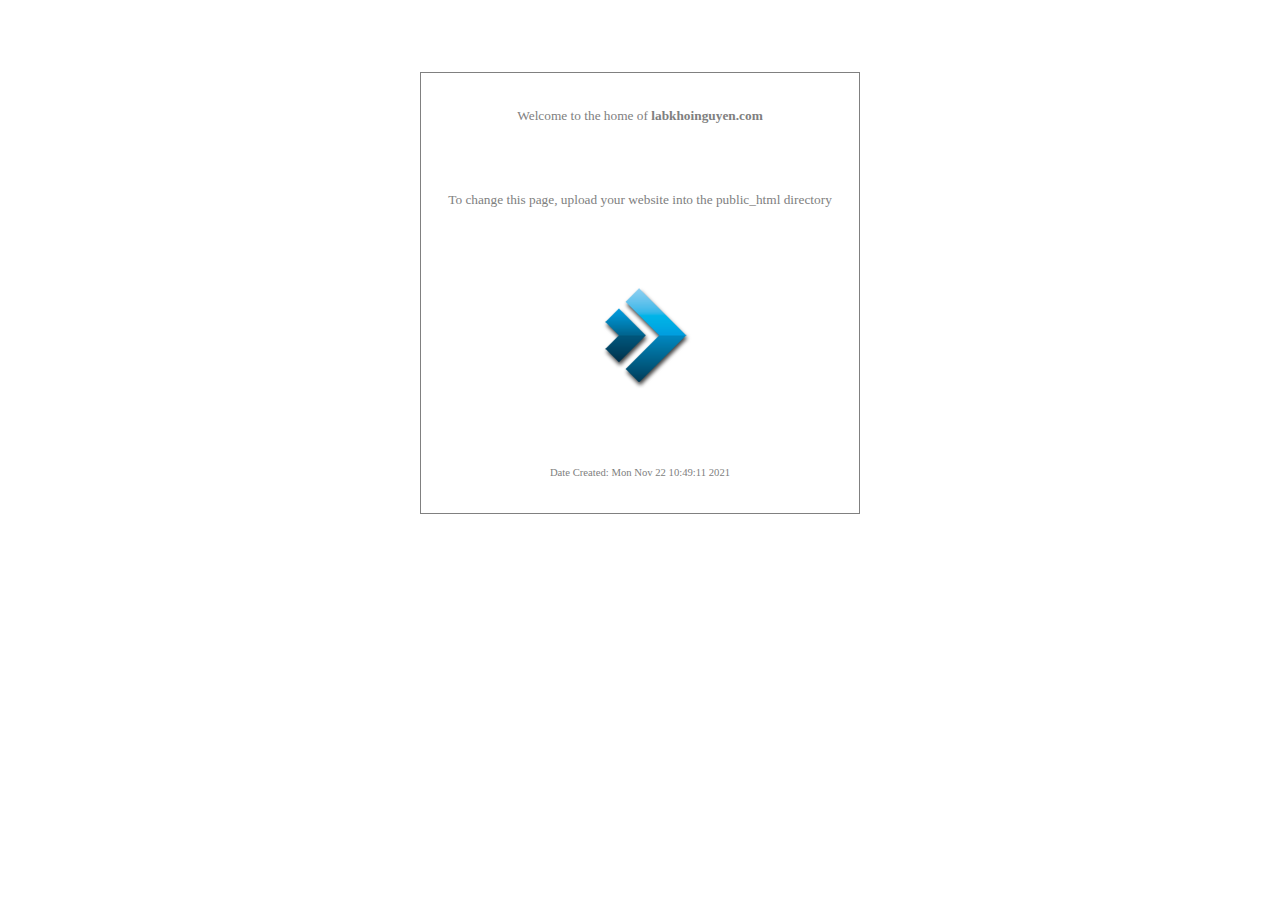
<file: index.html>
<html>
<head>
	<title>
		labkhoinguyen.com
	</title>

	<style>
	* { font-family: verdana; font-size: 10pt; COLOR: gray; }
	b { font-weight: bold; }
	table { height: 50%; border: 1px solid gray;}
	td { text-align: center; padding: 25;}

	</style>
</head>
<body>
<center>
<br><br><br><br>
	<table>
	<tr><td>Welcome to the home of <b>labkhoinguyen.com</b></td></tr>
	<tr><td>To change this page, upload your website into the public_html directory</td></tr>
	<tr><td><img src="logo.png"></td></tr>
	<tr><td style="font-size: 8pt">Date Created: Mon Nov 22 10:49:11 2021</td></tr>
	</table>
<br><br>

</center>
</body>

</html>
</file>
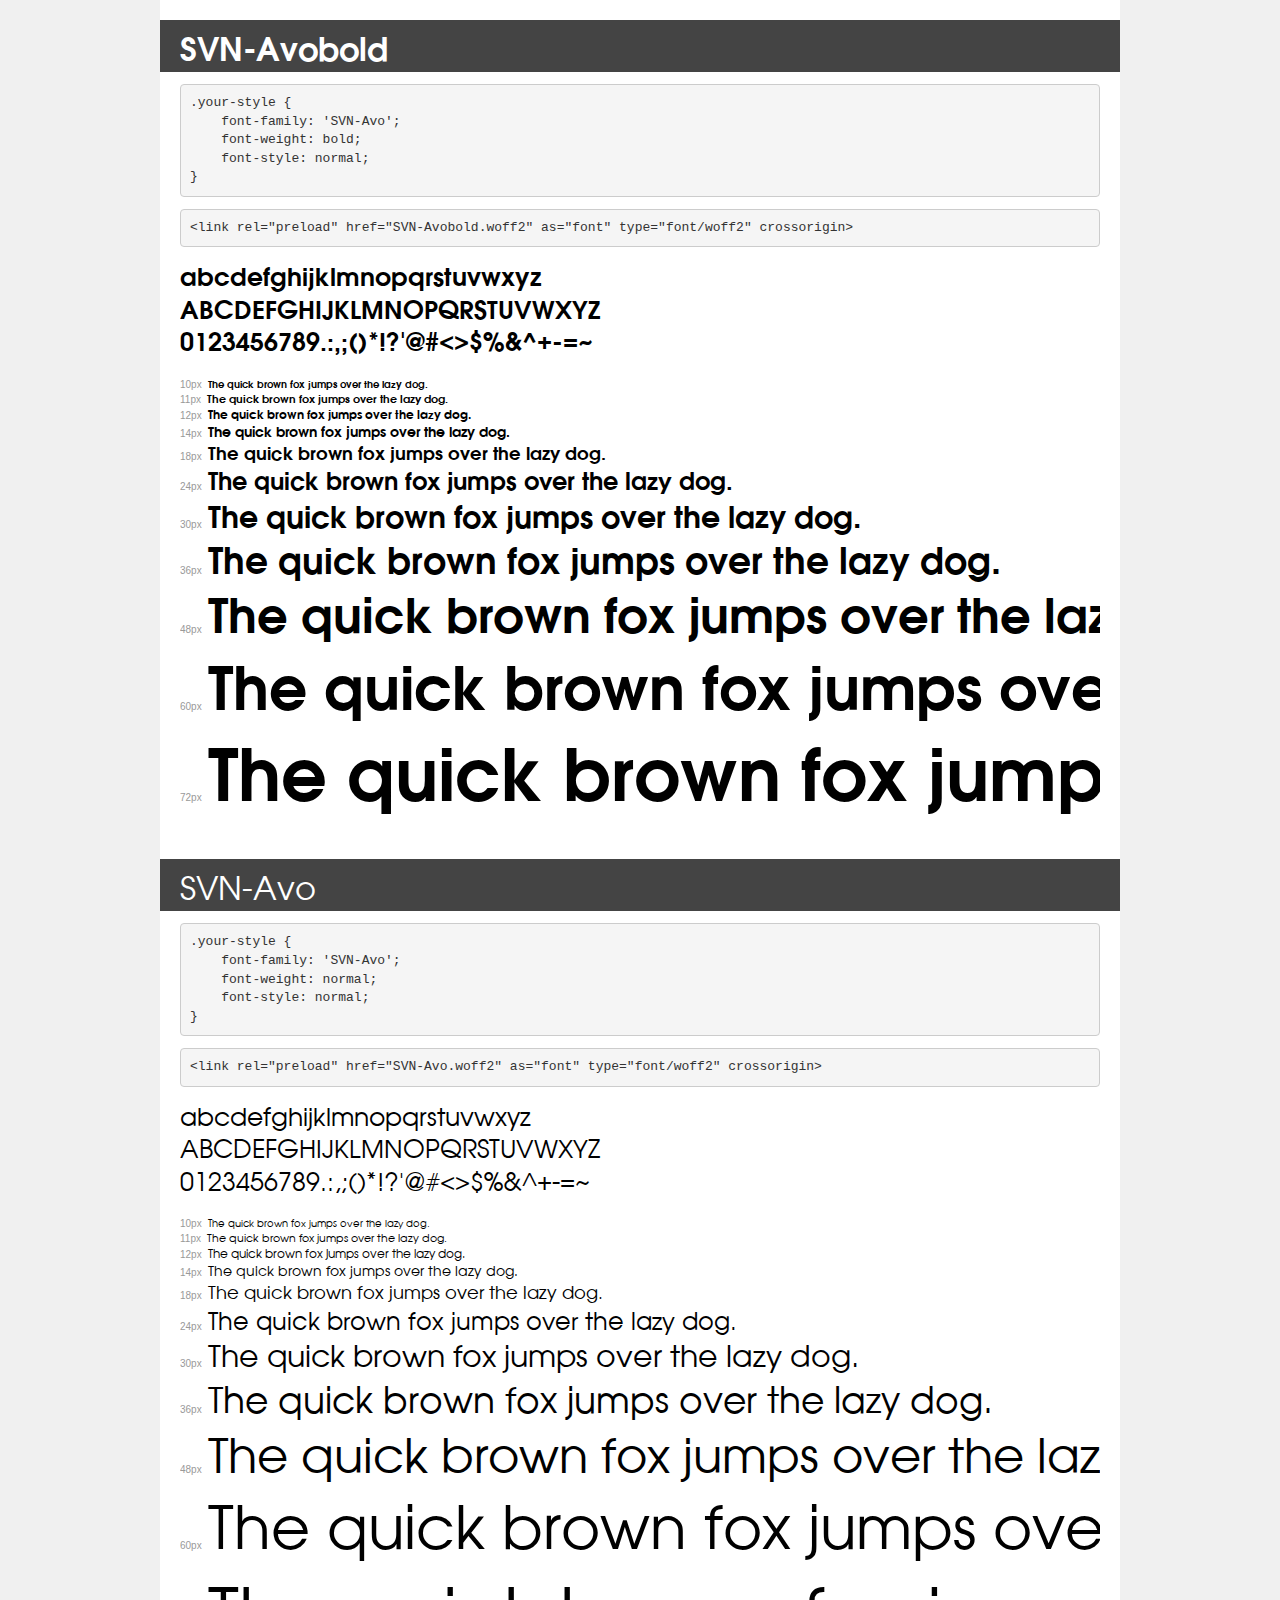
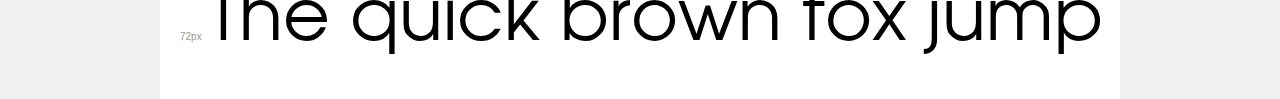
<file: assets/fonts/demo.html>
<!DOCTYPE html>
<html lang="en">
<head>
    <meta charset="utf-8">
    <meta http-equiv="X-UA-Compatible" content="IE=edge">
    <meta name="viewport" content="width=device-width, initial-scale=1">
    <meta name="robots" content="noindex, noarchive">
    <meta name="format-detection" content="telephone=no">
    <title>Transfonter demo</title>
    <link href="stylesheet.css" rel="stylesheet">
    <style>
        /*
        http://meyerweb.com/eric/tools/css/reset/
        v2.0 | 20110126
        License: none (public domain)
        */
        html, body, div, span, applet, object, iframe,
        h1, h2, h3, h4, h5, h6, p, blockquote, pre,
        a, abbr, acronym, address, big, cite, code,
        del, dfn, em, img, ins, kbd, q, s, samp,
        small, strike, strong, sub, sup, tt, var,
        b, u, i, center,
        dl, dt, dd, ol, ul, li,
        fieldset, form, label, legend,
        table, caption, tbody, tfoot, thead, tr, th, td,
        article, aside, canvas, details, embed,
        figure, figcaption, footer, header, hgroup,
        menu, nav, output, ruby, section, summary,
        time, mark, audio, video {
            margin: 0;
            padding: 0;
            border: 0;
            font-size: 100%;
            font: inherit;
            vertical-align: baseline;
        }
        /* HTML5 display-role reset for older browsers */
        article, aside, details, figcaption, figure,
        footer, header, hgroup, menu, nav, section {
            display: block;
        }
        body {
            line-height: 1;
        }
        ol, ul {
            list-style: none;
        }
        blockquote, q {
            quotes: none;
        }
        blockquote:before, blockquote:after,
        q:before, q:after {
            content: '';
            content: none;
        }
        table {
            border-collapse: collapse;
            border-spacing: 0;
        }
        /* demo styles */
        body {
            background: #f0f0f0;
            color: #000;
        }
        .page {
            background: #fff;
            width: 920px;
            margin: 0 auto;
            padding: 20px 20px 0 20px;
            overflow: hidden;
        }
        .font-container {
            overflow-x: auto;
            overflow-y: hidden;
            margin-bottom: 40px;
            line-height: 1.3;
            white-space: nowrap;
            padding-bottom: 5px;
        }
        h1 {
            position: relative;
            background: #444;
            font-size: 32px;
            color: #fff;
            padding: 10px 20px;
            margin: 0 -20px 12px -20px;
        }
        .letters {
            font-size: 25px;
            margin-bottom: 20px;
        }
        .s10:before {
            content: '10px';
        }
        .s11:before {
            content: '11px';
        }
        .s12:before {
            content: '12px';
        }
        .s14:before {
            content: '14px';
        }
        .s18:before {
            content: '18px';
        }
        .s24:before {
            content: '24px';
        }
        .s30:before {
            content: '30px';
        }
        .s36:before {
            content: '36px';
        }
        .s48:before {
            content: '48px';
        }
        .s60:before {
            content: '60px';
        }
        .s72:before {
            content: '72px';
        }
        .s10:before, .s11:before, .s12:before, .s14:before,
        .s18:before, .s24:before, .s30:before, .s36:before,
        .s48:before, .s60:before, .s72:before {
            font-family: Arial, sans-serif;
            font-size: 10px;
            font-weight: normal;
            font-style: normal;
            color: #999;
            padding-right: 6px;
        }
        pre {
            display: block;
            padding: 9px;
            margin: 0 0 12px;
            font-family: Monaco, Menlo, Consolas, "Courier New", monospace;
            font-size: 13px;
            line-height: 1.428571429;
            color: #333;
            font-weight: normal;
            font-style: normal;
            background-color: #f5f5f5;
            border: 1px solid #ccc;
            overflow-x: auto;
            border-radius: 4px;
        }
        /* responsive */
        @media (max-width: 959px) {
            .page {
                width: auto;
                margin: 0;
            }
        }
    </style>
</head>
<body>
<div class="page">
    <div class="demo">
        <h1 style="font-family: 'SVN-Avo'; font-weight: bold; font-style: normal;">SVN-Avobold</h1>
        <pre title="Usage">.your-style {
    font-family: 'SVN-Avo';
    font-weight: bold;
    font-style: normal;
}</pre>
        <pre title="Preload (optional)">
&lt;link rel=&quot;preload&quot; href=&quot;SVN-Avobold.woff2&quot; as=&quot;font&quot; type=&quot;font/woff2&quot; crossorigin&gt;</pre>
        <div class="font-container" style="font-family: 'SVN-Avo'; font-weight: bold; font-style: normal;">
            <p class="letters">
                abcdefghijklmnopqrstuvwxyz<br>
ABCDEFGHIJKLMNOPQRSTUVWXYZ<br>
                0123456789.:,;()*!?'@#&lt;&gt;$%&^+-=~
            </p>
            <p class="s10" style="font-size: 10px;">The quick brown fox jumps over the lazy dog.</p>
            <p class="s11" style="font-size: 11px;">The quick brown fox jumps over the lazy dog.</p>
            <p class="s12" style="font-size: 12px;">The quick brown fox jumps over the lazy dog.</p>
            <p class="s14" style="font-size: 14px;">The quick brown fox jumps over the lazy dog.</p>
            <p class="s18" style="font-size: 18px;">The quick brown fox jumps over the lazy dog.</p>
            <p class="s24" style="font-size: 24px;">The quick brown fox jumps over the lazy dog.</p>
            <p class="s30" style="font-size: 30px;">The quick brown fox jumps over the lazy dog.</p>
            <p class="s36" style="font-size: 36px;">The quick brown fox jumps over the lazy dog.</p>
            <p class="s48" style="font-size: 48px;">The quick brown fox jumps over the lazy dog.</p>
            <p class="s60" style="font-size: 60px;">The quick brown fox jumps over the lazy dog.</p>
            <p class="s72" style="font-size: 72px;">The quick brown fox jumps over the lazy dog.</p>
        </div>
    </div>

    <div class="demo">
        <h1 style="font-family: 'SVN-Avo'; font-weight: normal; font-style: normal;">SVN-Avo</h1>
        <pre title="Usage">.your-style {
    font-family: 'SVN-Avo';
    font-weight: normal;
    font-style: normal;
}</pre>
        <pre title="Preload (optional)">
&lt;link rel=&quot;preload&quot; href=&quot;SVN-Avo.woff2&quot; as=&quot;font&quot; type=&quot;font/woff2&quot; crossorigin&gt;</pre>
        <div class="font-container" style="font-family: 'SVN-Avo'; font-weight: normal; font-style: normal;">
            <p class="letters">
                abcdefghijklmnopqrstuvwxyz<br>
ABCDEFGHIJKLMNOPQRSTUVWXYZ<br>
                0123456789.:,;()*!?'@#&lt;&gt;$%&^+-=~
            </p>
            <p class="s10" style="font-size: 10px;">The quick brown fox jumps over the lazy dog.</p>
            <p class="s11" style="font-size: 11px;">The quick brown fox jumps over the lazy dog.</p>
            <p class="s12" style="font-size: 12px;">The quick brown fox jumps over the lazy dog.</p>
            <p class="s14" style="font-size: 14px;">The quick brown fox jumps over the lazy dog.</p>
            <p class="s18" style="font-size: 18px;">The quick brown fox jumps over the lazy dog.</p>
            <p class="s24" style="font-size: 24px;">The quick brown fox jumps over the lazy dog.</p>
            <p class="s30" style="font-size: 30px;">The quick brown fox jumps over the lazy dog.</p>
            <p class="s36" style="font-size: 36px;">The quick brown fox jumps over the lazy dog.</p>
            <p class="s48" style="font-size: 48px;">The quick brown fox jumps over the lazy dog.</p>
            <p class="s60" style="font-size: 60px;">The quick brown fox jumps over the lazy dog.</p>
            <p class="s72" style="font-size: 72px;">The quick brown fox jumps over the lazy dog.</p>
        </div>
    </div>

</div>
</body>
</html>
</file>
<file: assets/fonts/stylesheet.css>
@font-face {
    font-family: 'SVN-Avo';
    src: url('SVN-Avobold.eot');
    src: url('SVN-Avobold.eot?#iefix') format('embedded-opentype'),
        url('SVN-Avobold.woff2') format('woff2'),
        url('SVN-Avobold.woff') format('woff'),
        url('SVN-Avobold.ttf') format('truetype'),
        url('SVN-Avobold.svg#SVN-Avobold') format('svg');
    font-weight: bold;
    font-style: normal;
    font-display: swap;
}

@font-face {
    font-family: 'SVN-Avo';
    src: url('SVN-Avo.eot');
    src: url('SVN-Avo.eot?#iefix') format('embedded-opentype'),
        url('SVN-Avo.woff2') format('woff2'),
        url('SVN-Avo.woff') format('woff'),
        url('SVN-Avo.ttf') format('truetype'),
        url('SVN-Avo.svg#SVN-Avo') format('svg');
    font-weight: normal;
    font-style: normal;
    font-display: swap;
}
</file>
